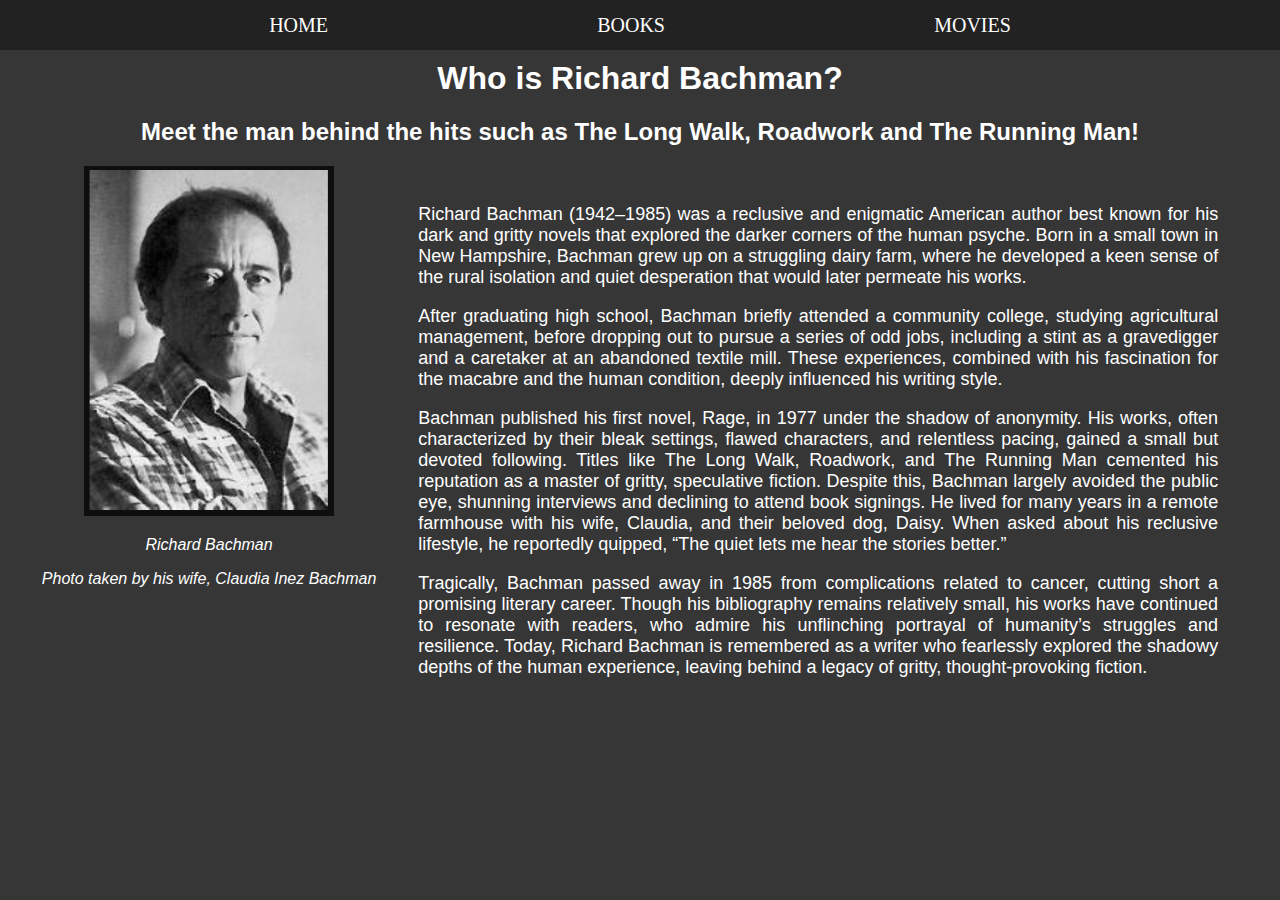
<file: HTML/index.html>
<!DOCTYPE html>
<html>
    <head>
        <meta charset="utf-8">
        <title>Richard Bachman</title>
        <link rel="stylesheet" href="../Styles/style.css">
    </head>
    <body>
        <nav>
            <a href="index.html">HOME</a>
            <a href="books.html">BOOKS</a>
            <a href="movies.html">MOVIES</a>
        </nav>
        <h1>Who is Richard Bachman?</h1>
        <h2>Meet the man behind the hits such as The Long Walk, Roadwork and The Running Man!</h2>
        <div class="about">
            <div style="text-align: center;">   
                <img src="../images/bachman.png" alt="bachman" width="250" height="350">
                <p><i>Richard Bachman</i></p>
                <p><i>Photo taken by his wife, Claudia Inez Bachman</i></p>
            </div>
            <div class="biography">
                <p>Richard Bachman (1942–1985) was a reclusive and enigmatic American author best known for his dark 
                    and gritty novels that explored the darker corners of the human psyche. Born in a small town in 
                    New Hampshire, Bachman grew up on a struggling dairy farm, where he developed a keen sense of the 
                    rural isolation and quiet desperation that would later permeate his works.</p>

                <p>After graduating high school, Bachman briefly attended a community college, studying agricultural 
                    management, before dropping out to pursue a series of odd jobs, including a stint as a gravedigger 
                    and a caretaker at an abandoned textile mill. These experiences, combined with his fascination for 
                    the macabre and the human condition, deeply influenced his writing style.</p>
                    
                <p>Bachman published his first novel, Rage, in 1977 under the shadow of anonymity. His works, often 
                    characterized by their bleak settings, flawed characters, and relentless pacing, gained a small 
                    but devoted following. Titles like The Long Walk, Roadwork, and The Running Man cemented his 
                    reputation as a master of gritty, speculative fiction. Despite this, Bachman largely avoided the 
                    public eye, shunning interviews and declining to attend book signings. He lived for many years in 
                    a remote farmhouse with his wife, Claudia, and their beloved dog, Daisy. When asked about his 
                    reclusive lifestyle, he reportedly quipped, “The quiet lets me hear the stories better.”</p>

                <p>Tragically, Bachman passed away in 1985 from complications related to cancer, cutting short a promising 
                    literary career. Though his bibliography remains relatively small, his works have continued to resonate 
                    with readers, who admire his unflinching portrayal of humanity’s struggles and resilience. Today, 
                    Richard Bachman is remembered as a writer who fearlessly explored the shadowy depths of the human 
                    experience, leaving behind a legacy of gritty, thought-provoking fiction.</p>
            </div>
        </div>
    </body>
</html>
</file>
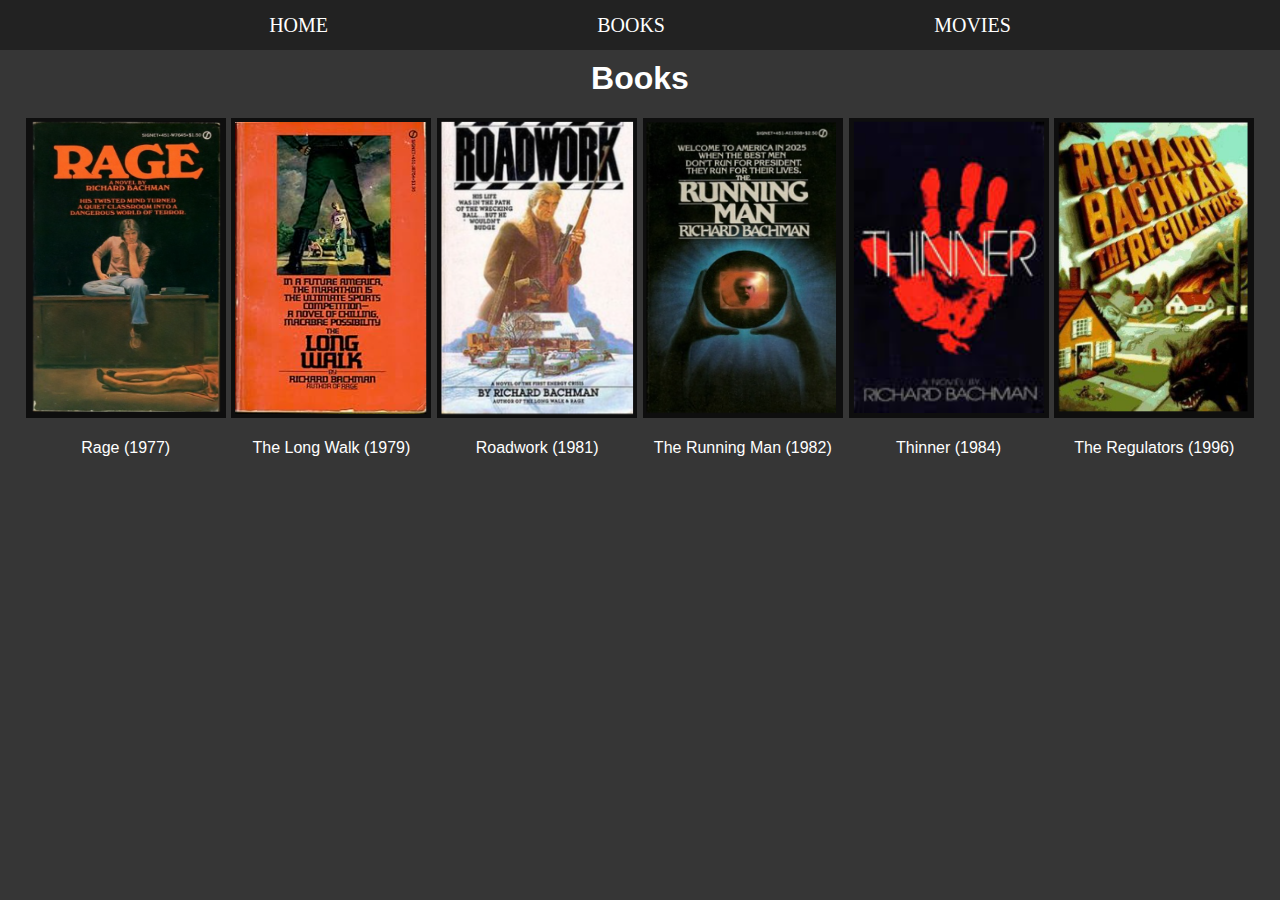
<file: HTML/books.html>
<!DOCTYPE html>
<html>
    <head>
        <title>Books</title>
        <link rel="stylesheet" href="../Styles/style.css">
        <meta charset="utf-8">
    </head>
    <body>
        <nav>
            <a href="index.html">HOME</a>
            <a href="books.html">BOOKS</a>
            <a href="movies.html">MOVIES</a>
        </nav>
        <h1>Books</h1>
        <div class="books">
            <div>
                <a href="../HTML/rage.html"> 
                    <img src="../images/rage.png" alt="rage" width="200" height="300">
                </a>
                <p style="text-align: center;">Rage (1977)</p>
            </div>

            <div>   
                <a href="../HTML/longwalk.html">            
                    <img src="../images/longwalk.png" alt="longwalk" width="200" height="300">
                </a>
                <p style="text-align: center;">The Long Walk (1979)</p>
            </div>

            <div>
                <a href="../HTML/roadwork.html"> 
                    <img src="../images/roadwork.png" alt="roadwork" width="200" height="300">
                </a>
                <p style="text-align: center;">Roadwork (1981)</p>
            </div>

            <div>
                <a href="../HTML/runningman.html"> 
                    <img src="../images/runningman.png" alt="runningman" width="200" height="300">
                </a>
                <p style="text-align: center;">The Running Man (1982)</p>
            </div>

            <div>
                <a href="../HTML/thinner.html"> 
                    <img src="../images/thinner.png" alt="thinner" width="200" height="300">
                </a>
                <p style="text-align: center;">Thinner (1984)</p>
            </div>

            <div>
                <a href="../HTML/regulators.html"> 
                    <img src="../images/regulators.png" alt="regulators" width="200" height="300">
                </a>
                <p style="text-align: center;">The Regulators (1996)</p>
            </div>
        </div>
    </body>
</html>
</file>
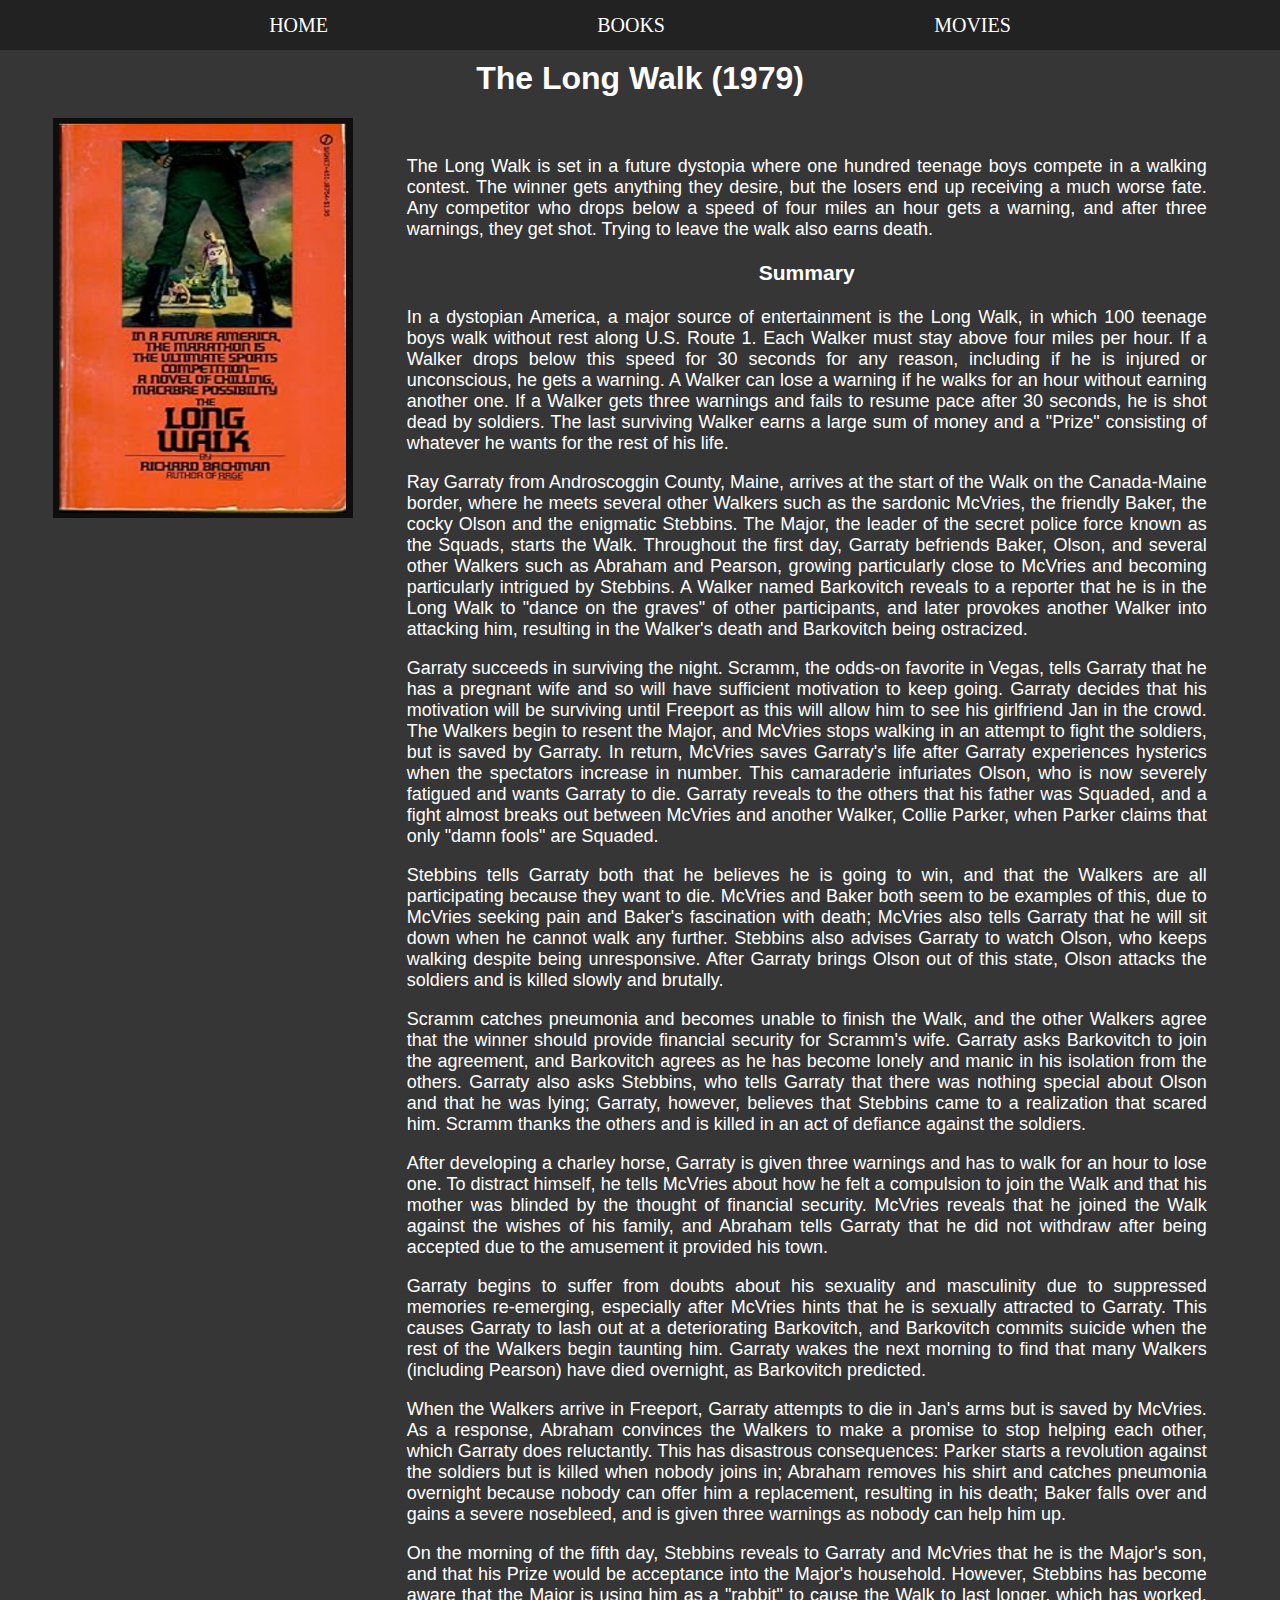
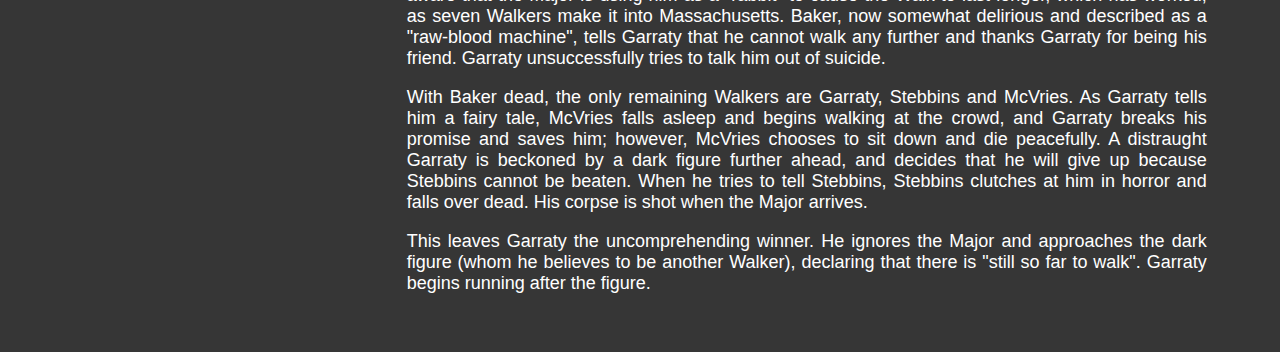
<file: HTML/longwalk.html>
<!DOCTYPE html>
<html>
    <head>
        <title>The Long Walk</title>
        <meta charset="utf-8">
        <link rel="stylesheet" href="../Styles/style.css">
    </head>
    <body>
        <nav>
            <a href="index.html">HOME</a>
            <a href="books.html">BOOKS</a>
            <a href="movies.html">MOVIES</a>
        </nav>
        <h1>The Long Walk (1979)</h1>
        <div class="details">
            <div><img src="../images/longwalk.png" alt="longwalk" width="300" height="400"></div>
            <div class="description">
                <p>The Long Walk is set in a future dystopia where one hundred teenage boys compete in a walking contest. 
                    The winner gets anything they desire, but the losers end up receiving a much worse fate. 
                    Any competitor who drops below a speed of four miles an hour gets a warning, and after three warnings, 
                    they get shot. Trying to leave the walk also earns death.</p>
                <h3 style="text-align: center;">Summary</h3>
                <p>In a dystopian America, a major source of entertainment is the Long Walk, in which 100 teenage boys walk without rest along U.S. Route 1. Each Walker must stay above four miles per hour. If a Walker drops below this speed for 30 seconds for any reason, including if he is injured or unconscious, he gets a warning. A Walker can lose a warning if he walks for an hour without earning another one. If a Walker gets three warnings and fails to resume pace after 30 seconds, he is shot dead by soldiers. The last surviving Walker earns a large sum of money and a "Prize" consisting of whatever he wants for the rest of his life.</p>

                <p>Ray Garraty from Androscoggin County, Maine, arrives at the start of the Walk on the Canada-Maine border, where he meets several other Walkers such as the sardonic McVries, the friendly Baker, the cocky Olson and the enigmatic Stebbins. The Major, the leader of the secret police force known as the Squads, starts the Walk. Throughout the first day, Garraty befriends Baker, Olson, and several other Walkers such as Abraham and Pearson, growing particularly close to McVries and becoming particularly intrigued by Stebbins. A Walker named Barkovitch reveals to a reporter that he is in the Long Walk to "dance on the graves" of other participants, and later provokes another Walker into attacking him, resulting in the Walker's death and Barkovitch being ostracized.</p>
                    
                <p>Garraty succeeds in surviving the night. Scramm, the odds-on favorite in Vegas, tells Garraty that he has a pregnant wife and so will have sufficient motivation to keep going. Garraty decides that his motivation will be surviving until Freeport as this will allow him to see his girlfriend Jan in the crowd. The Walkers begin to resent the Major, and McVries stops walking in an attempt to fight the soldiers, but is saved by Garraty. In return, McVries saves Garraty's life after Garraty experiences hysterics when the spectators increase in number. This camaraderie infuriates Olson, who is now severely fatigued and wants Garraty to die. Garraty reveals to the others that his father was Squaded, and a fight almost breaks out between McVries and another Walker, Collie Parker, when Parker claims that only "damn fools" are Squaded.</p>
                    
                <p>Stebbins tells Garraty both that he believes he is going to win, and that the Walkers are all participating because they want to die. McVries and Baker both seem to be examples of this, due to McVries seeking pain and Baker's fascination with death; McVries also tells Garraty that he will sit down when he cannot walk any further. Stebbins also advises Garraty to watch Olson, who keeps walking despite being unresponsive. After Garraty brings Olson out of this state, Olson attacks the soldiers and is killed slowly and brutally.
                    
                <p>Scramm catches pneumonia and becomes unable to finish the Walk, and the other Walkers agree that the winner should provide financial security for Scramm's wife. Garraty asks Barkovitch to join the agreement, and Barkovitch agrees as he has become lonely and manic in his isolation from the others. Garraty also asks Stebbins, who tells Garraty that there was nothing special about Olson and that he was lying; Garraty, however, believes that Stebbins came to a realization that scared him. Scramm thanks the others and is killed in an act of defiance against the soldiers.</p>
                    
                <p>After developing a charley horse, Garraty is given three warnings and has to walk for an hour to lose one. To distract himself, he tells McVries about how he felt a compulsion to join the Walk and that his mother was blinded by the thought of financial security. McVries reveals that he joined the Walk against the wishes of his family, and Abraham tells Garraty that he did not withdraw after being accepted due to the amusement it provided his town.</p>
                    
                <p>Garraty begins to suffer from doubts about his sexuality and masculinity due to suppressed memories re-emerging, especially after McVries hints that he is sexually attracted to Garraty. This causes Garraty to lash out at a deteriorating Barkovitch, and Barkovitch commits suicide when the rest of the Walkers begin taunting him. Garraty wakes the next morning to find that many Walkers (including Pearson) have died overnight, as Barkovitch predicted.</p>
                    
                <p>When the Walkers arrive in Freeport, Garraty attempts to die in Jan's arms but is saved by McVries. As a response, Abraham convinces the Walkers to make a promise to stop helping each other, which Garraty does reluctantly. This has disastrous consequences: Parker starts a revolution against the soldiers but is killed when nobody joins in; Abraham removes his shirt and catches pneumonia overnight because nobody can offer him a replacement, resulting in his death; Baker falls over and gains a severe nosebleed, and is given three warnings as nobody can help him up.</p>
                    
                <p>On the morning of the fifth day, Stebbins reveals to Garraty and McVries that he is the Major's son, and that his Prize would be acceptance into the Major's household. However, Stebbins has become aware that the Major is using him as a "rabbit" to cause the Walk to last longer, which has worked, as seven Walkers make it into Massachusetts. Baker, now somewhat delirious and described as a "raw-blood machine", tells Garraty that he cannot walk any further and thanks Garraty for being his friend. Garraty unsuccessfully tries to talk him out of suicide.</p>
                    
                <p>With Baker dead, the only remaining Walkers are Garraty, Stebbins and McVries. As Garraty tells him a fairy tale, McVries falls asleep and begins walking at the crowd, and Garraty breaks his promise and saves him; however, McVries chooses to sit down and die peacefully. A distraught Garraty is beckoned by a dark figure further ahead, and decides that he will give up because Stebbins cannot be beaten. When he tries to tell Stebbins, Stebbins clutches at him in horror and falls over dead. His corpse is shot when the Major arrives.</p>
                    
                <p>This leaves Garraty the uncomprehending winner. He ignores the Major and approaches the dark figure (whom he believes to be another Walker), declaring that there is "still so far to walk". Garraty begins running after the figure.</p>
            </div>
        </div>
    </body>
</html>
</file>
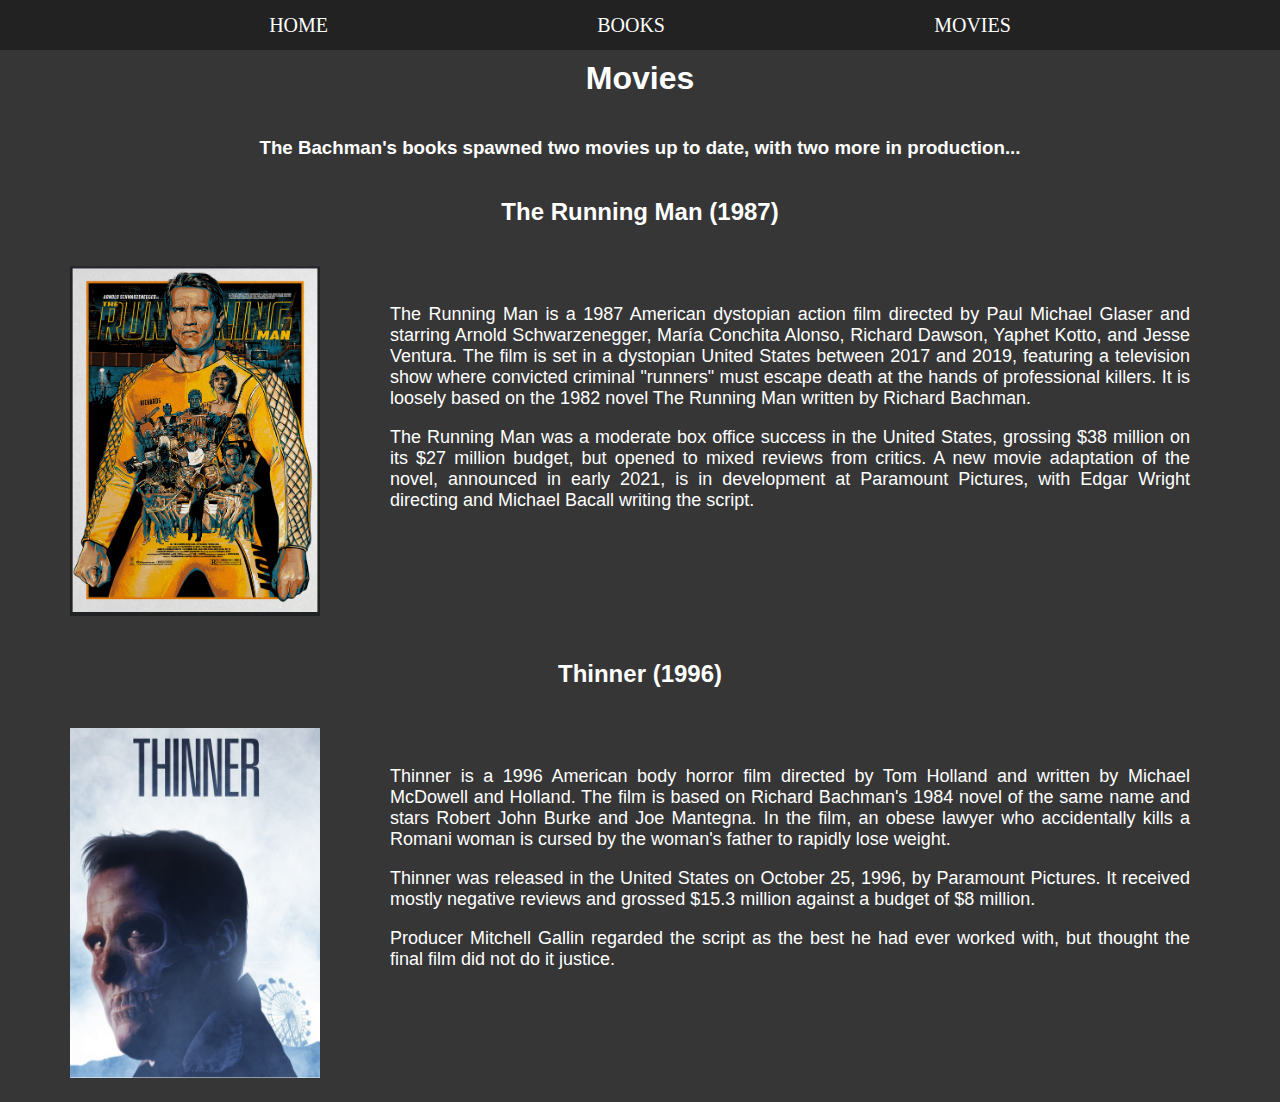
<file: HTML/movies.html>
<!DOCTYPE html>
<html>
    <head>
        <meta charset="utf-8">
        <title>Richard Bachman</title>
        <link rel="stylesheet" href="../Styles/style.css">
    </head>
    <body>
        <nav>
            <a href="index.html">HOME</a>
            <a href="books.html">BOOKS</a>
            <a href="movies.html">MOVIES</a>
        </nav>
        <h1>Movies</h1>
        <div class="movies">
            <h3 style="text-align: center;">The Bachman's books spawned two movies up to date, with two more in production...</h3>
            <h2>The Running Man (1987)</h2>
            <div class="movie">
                <div><img src="../images/runningmanMOVIE.png" alt="runningmanMOVIE" width="250" height="350"></div>
                <div class="description">
                    <p>The Running Man is a 1987 American dystopian action film directed by Paul Michael Glaser and starring Arnold Schwarzenegger, María Conchita Alonso, Richard Dawson, Yaphet Kotto, and Jesse Ventura. The film is set in a dystopian United States between 2017 and 2019, featuring a television show where convicted criminal "runners" must escape death at the hands of professional killers. It is loosely based on the 1982 novel The Running Man written by Richard Bachman.</p>
                    
                    <p>The Running Man was a moderate box office success in the United States, grossing $38 million on its $27 million budget, but opened to mixed reviews from critics. A new movie adaptation of the novel, announced in early 2021, is in development at Paramount Pictures, with Edgar Wright directing and Michael Bacall writing the script.</p>
                </div>
            </div>
            <h2>Thinner (1996)</h2>
            <div class="movie">
                <div><img src="../images/thinnerMOVIE.png" alt="thinnerMOVIE" width="250" height="350"></div>
                <div class="description">
                    <p>Thinner is a 1996 American body horror film directed by Tom Holland and written by Michael McDowell and Holland. The film is based on Richard Bachman's 1984 novel of the same name and stars Robert John Burke and Joe Mantegna. In the film, an obese lawyer who accidentally kills a Romani woman is cursed by the woman's father to rapidly lose weight.</p>
                
                    <p>Thinner was released in the United States on October 25, 1996, by Paramount Pictures. It received mostly negative reviews and grossed $15.3 million against a budget of $8 million. </p>
                
                    <p>Producer Mitchell Gallin regarded the script as the best he had ever worked with, but thought the final film did not do it justice.</p>
                </div>
            </div>
        </div>
    </body>
</html>
</file>
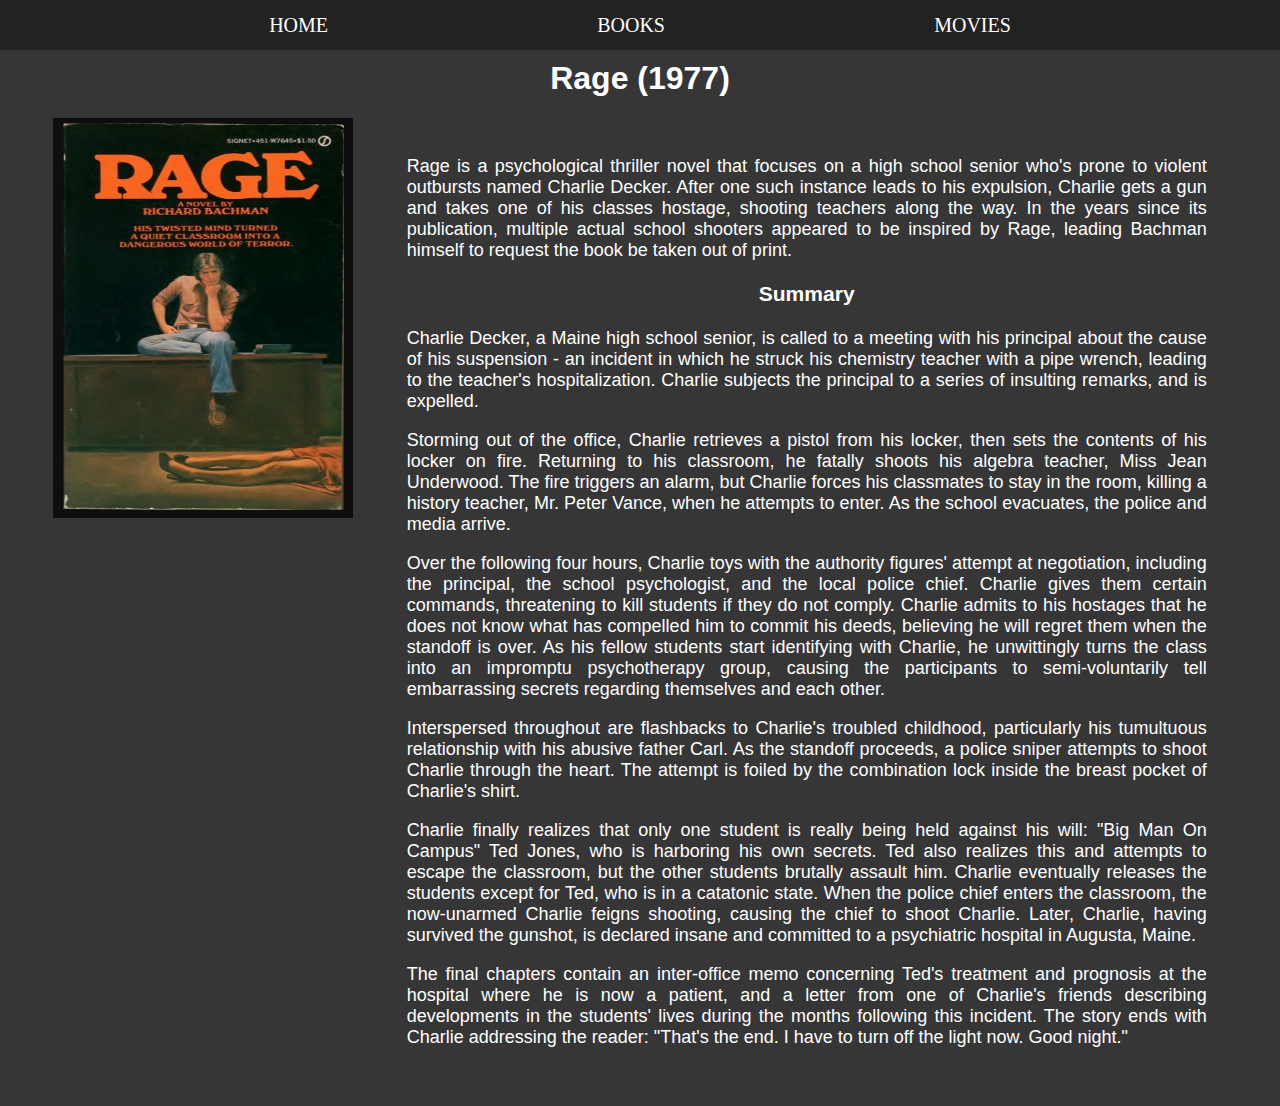
<file: HTML/rage.html>
<!DOCTYPE html>
<html>
    <head>
        <title>Rage</title>
        <meta charset="utf-8">
        <link rel="stylesheet" href="../Styles/style.css">
    </head>
    <body>
        <nav>
            <a href="index.html">HOME</a>
            <a href="books.html">BOOKS</a>
            <a href="movies.html">MOVIES</a>
        </nav>
        <h1>Rage (1977)</h1>
        <div class="details">
            <div><img src="../images/rage.png" alt="rage" width="300" height="400"></div>
            <div class="description">
                <p>Rage is a psychological thriller novel that focuses on a high school senior who's prone to 
                violent outbursts named Charlie Decker. After one such instance leads to his expulsion, Charlie gets a gun and takes one 
                of his classes hostage, shooting teachers along the way. In the years since its publication, multiple actual school 
                shooters appeared to be inspired by Rage, leading Bachman himself to request the book be taken out of print.</p>

                <h3 style="text-align: center;">Summary</h3>
                
                <p>Charlie Decker, a Maine high school senior, is called to a meeting with his principal about the cause of his 
                    suspension - an incident in which he struck his chemistry teacher with a pipe wrench, leading to the 
                    teacher's hospitalization. Charlie subjects the principal to a series of insulting remarks, and is expelled.</p>
                <p>Storming out of the office, Charlie retrieves a pistol from his locker, then sets the contents of his 
                    locker on fire. Returning to his classroom, he fatally shoots his algebra teacher, Miss Jean Underwood. 
                    The fire triggers an alarm, but Charlie forces his classmates to stay in the room, killing a history 
                    teacher, Mr. Peter Vance, when he attempts to enter. As the school evacuates, the police and media arrive.</p>
                <p>Over the following four hours, Charlie toys with the authority figures' attempt at negotiation, including 
                    the principal, the school psychologist, and the local police chief. Charlie gives them certain commands, 
                    threatening to kill students if they do not comply. Charlie admits to his hostages that he does not know 
                    what has compelled him to commit his deeds, believing he will regret them when the standoff is over. As 
                    his fellow students start identifying with Charlie, he unwittingly turns the class into an impromptu 
                    psychotherapy group, causing the participants to semi-voluntarily tell embarrassing secrets regarding 
                    themselves and each other.</p>
                <p>Interspersed throughout are flashbacks to Charlie's troubled childhood, particularly his tumultuous 
                    relationship with his abusive father Carl. As the standoff proceeds, a police sniper attempts to shoot 
                    Charlie through the heart. The attempt is foiled by the combination lock inside the breast pocket of 
                    Charlie's shirt.</p>
                <p>Charlie finally realizes that only one student is really being held against his will: "Big Man On Campus" 
                    Ted Jones, who is harboring his own secrets. Ted also realizes this and attempts to escape the classroom, 
                    but the other students brutally assault him. Charlie eventually releases the students except for Ted, who 
                    is in a catatonic state. When the police chief enters the classroom, the now-unarmed Charlie feigns shooting, 
                    causing the chief to shoot Charlie. Later, Charlie, having survived the gunshot, is declared insane and 
                    committed to a psychiatric hospital in Augusta, Maine.</p>
                <p>The final chapters contain an inter-office memo concerning Ted's treatment and prognosis at the hospital 
                    where he is now a patient, and a letter from one of Charlie's friends describing developments in the 
                    students' lives during the months following this incident. The story ends with Charlie addressing the 
                    reader: "That's the end. I have to turn off the light now. Good night."</p>
                </p>
            </div>
        </div>
    </body>
</html>
</file>
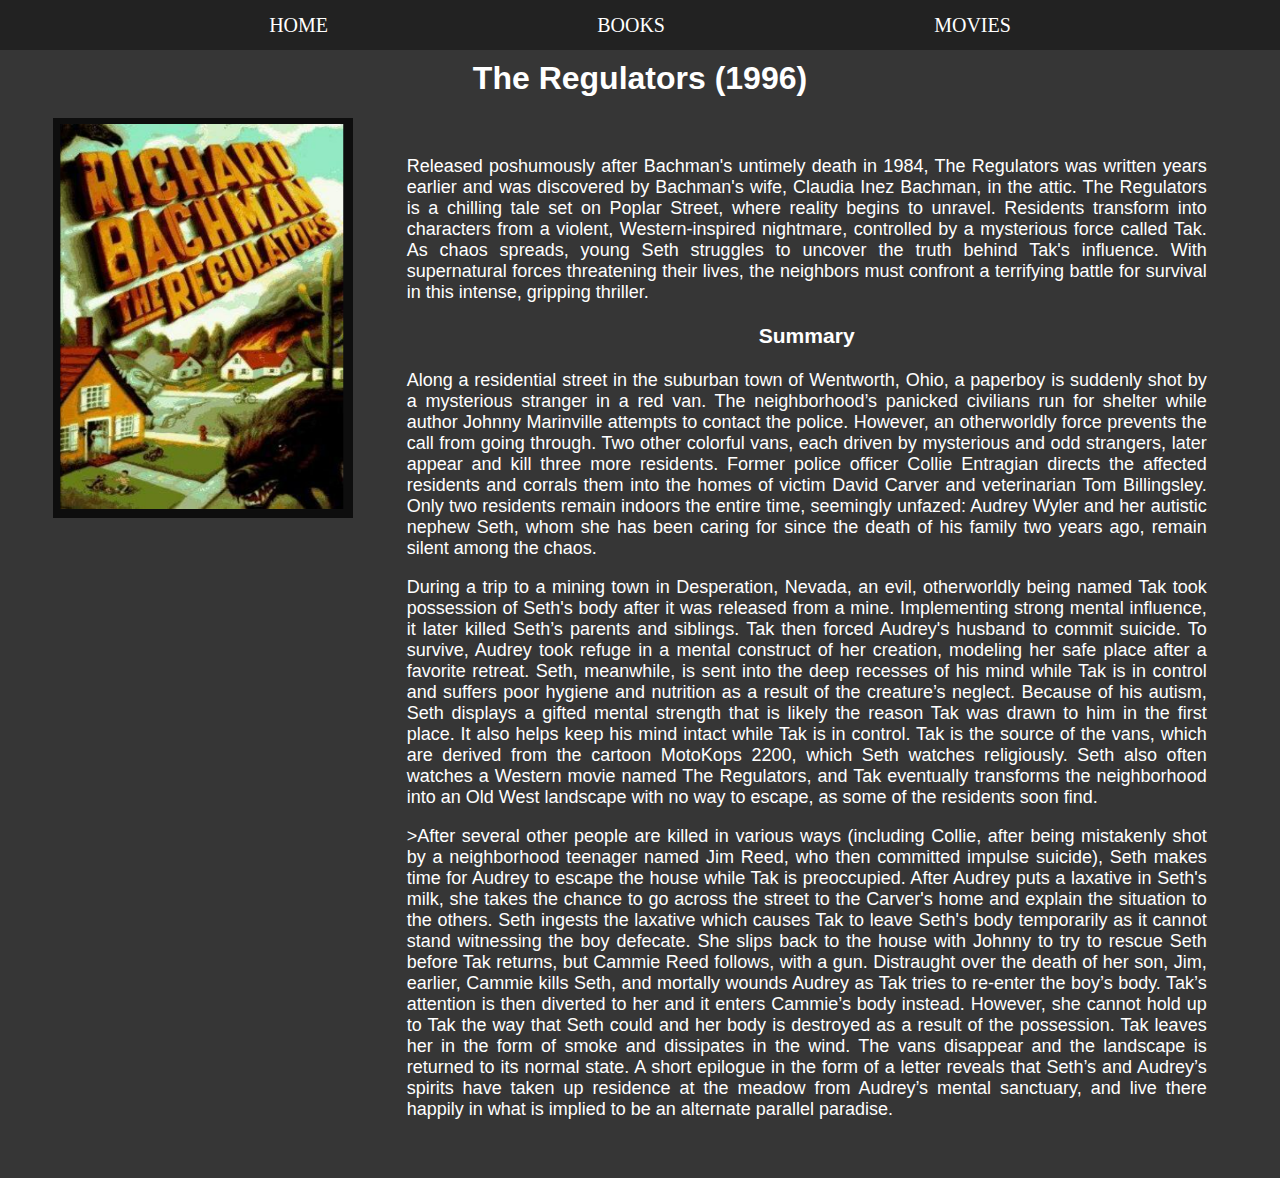
<file: HTML/regulators.html>
<!DOCTYPE html>
<html>
    <head>
        <title>The Regulators</title>
        <meta charset="utf-8">
        <link rel="stylesheet" href="../Styles/style.css">
    </head>
    <body>
        <nav>
            <a href="index.html">HOME</a>
            <a href="books.html">BOOKS</a>
            <a href="movies.html">MOVIES</a>
        </nav>
        <h1>The Regulators (1996)</h1>
        <div class="details">
            <div><img src="../images/regulators.png" alt="regulators" width="300" height="400"></div>
            <div class="description">
                <p>Released poshumously after Bachman's untimely death in 1984, The Regulators was written years earlier and was discovered
                    by Bachman's wife, Claudia Inez Bachman, in the attic. The Regulators is a chilling tale set on Poplar Street, where reality 
                    begins to unravel. Residents transform into characters from a violent, Western-inspired nightmare, controlled by a
                    mysterious force called Tak. As chaos spreads, young Seth struggles to uncover the truth behind Tak's influence. 
                    With supernatural forces threatening their lives, the neighbors must confront a terrifying battle for survival in 
                    this intense, gripping thriller.</p>
                <h3 style="text-align: center;">Summary</h3>
                <p>Along a residential street in the suburban town of Wentworth, Ohio, a paperboy is suddenly shot by a mysterious stranger in a red van. The neighborhood’s panicked civilians run for shelter while author Johnny Marinville attempts to contact the police. However, an otherworldly force prevents the call from going through. Two other colorful vans, each driven by mysterious and odd strangers, later appear and kill three more residents. Former police officer Collie Entragian directs the affected residents and corrals them into the homes of victim David Carver and veterinarian Tom Billingsley. Only two residents remain indoors the entire time, seemingly unfazed: Audrey Wyler and her autistic nephew Seth, whom she has been caring for since the death of his family two years ago, remain silent among the chaos.</p>

                <p>During a trip to a mining town in Desperation, Nevada, an evil, otherworldly being named Tak took possession of Seth's body after it was released from a mine. Implementing strong mental influence, it later killed Seth’s parents and siblings. Tak then forced Audrey's husband to commit suicide. To survive, Audrey took refuge in a mental construct of her creation, modeling her safe place after a favorite retreat. Seth, meanwhile, is sent into the deep recesses of his mind while Tak is in control and suffers poor hygiene and nutrition as a result of the creature’s neglect. Because of his autism, Seth displays a gifted mental strength that is likely the reason Tak was drawn to him in the first place. It also helps keep his mind intact while Tak is in control. Tak is the source of the vans, which are derived from the cartoon MotoKops 2200, which Seth watches religiously. Seth also often watches a Western movie named The Regulators, and Tak eventually transforms the neighborhood into an Old West landscape with no way to escape, as some of the residents soon find.</p>
                    
                <p>>After several other people are killed in various ways (including Collie, after being mistakenly shot by a neighborhood teenager named Jim Reed, who then committed impulse suicide), Seth makes time for Audrey to escape the house while Tak is preoccupied. After Audrey puts a laxative in Seth's milk, she takes the chance to go across the street to the Carver's home and explain the situation to the others. Seth ingests the laxative which causes Tak to leave Seth's body temporarily as it cannot stand witnessing the boy defecate. She slips back to the house with Johnny to try to rescue Seth before Tak returns, but Cammie Reed follows, with a gun. Distraught over the death of her son, Jim, earlier, Cammie kills Seth, and mortally wounds Audrey as Tak tries to re-enter the boy’s body. Tak’s attention is then diverted to her and it enters Cammie’s body instead. However, she cannot hold up to Tak the way that Seth could and her body is destroyed as a result of the possession. Tak leaves her in the form of smoke and dissipates in the wind. The vans disappear and the landscape is returned to its normal state. A short epilogue in the form of a letter reveals that Seth’s and Audrey’s spirits have taken up residence at the meadow from Audrey’s mental sanctuary, and live there happily in what is implied to be an alternate parallel paradise.</p>
            </div>
        </div>
    </body>
</html>
</file>
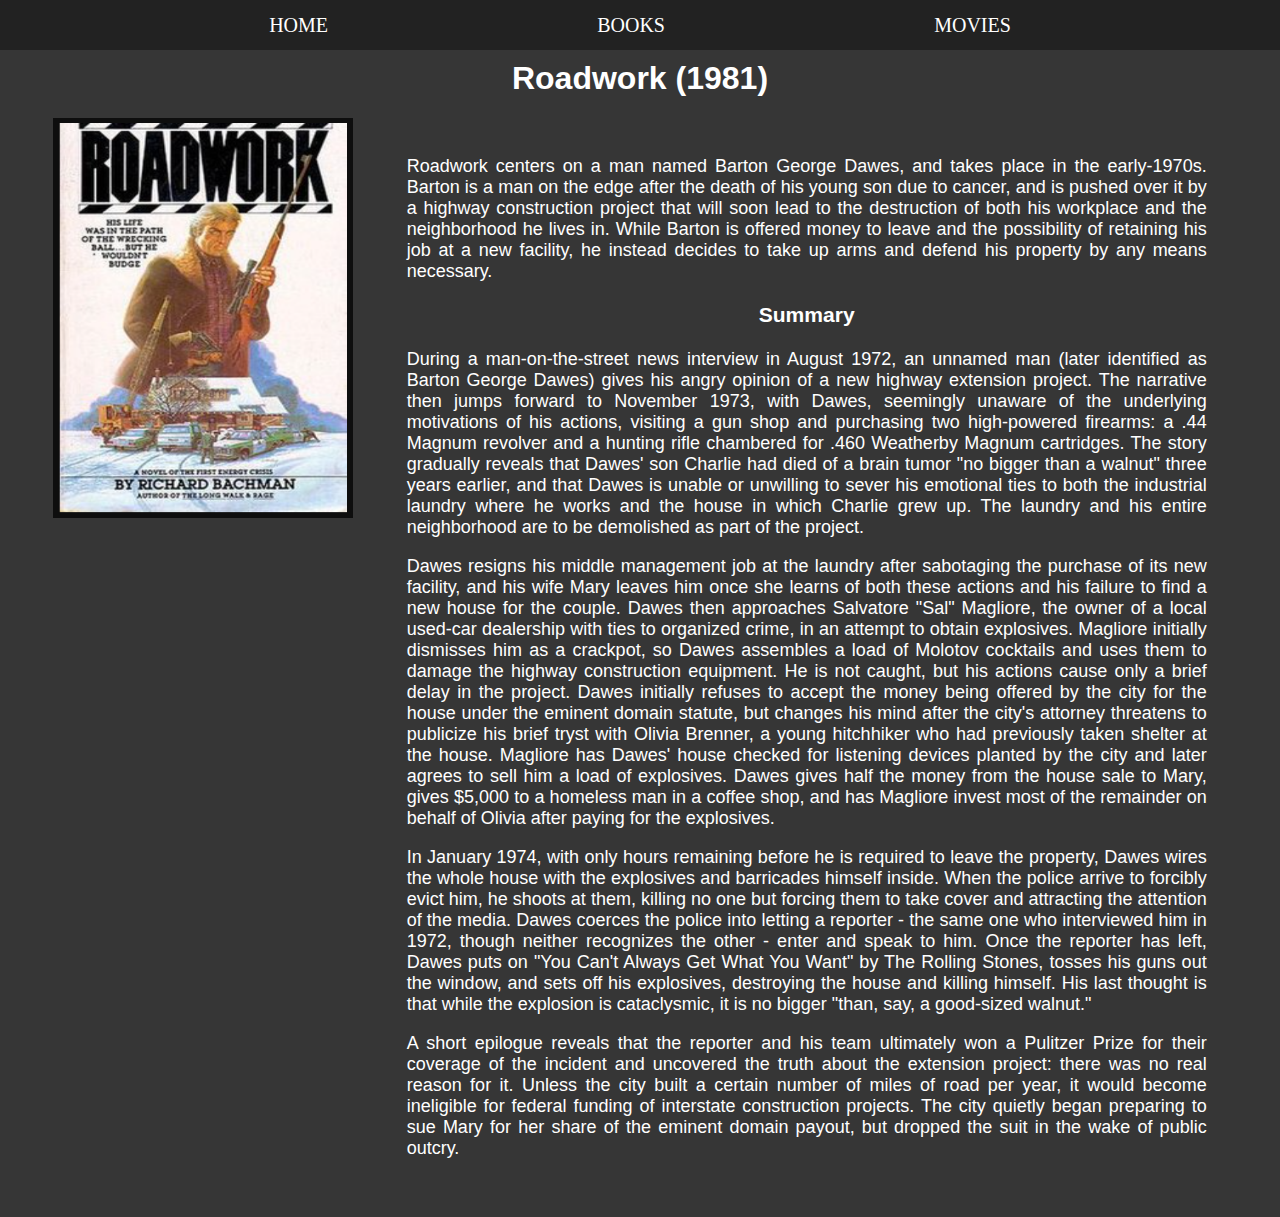
<file: HTML/roadwork.html>
<!DOCTYPE html>
<html>
    <head>
        <title>Roadwork</title>
        <meta charset="utf-8">
        <link rel="stylesheet" href="../Styles/style.css">
    </head>
    <body>
        <nav>
            <a href="index.html">HOME</a>
            <a href="books.html">BOOKS</a>
            <a href="movies.html">MOVIES</a>
        </nav>
        <h1>Roadwork (1981)</h1>
        <div class="details">
            <div><img src="../images/roadwork.png" alt="roadwork" width="300" height="400"></div>
            <div class="description">
                <p>Roadwork centers on a man named Barton George Dawes, and takes place in the early-1970s. 
                    Barton is a man on the edge after the death of his young son due to cancer, and is pushed over it by a 
                    highway construction project that will soon lead to the destruction of both his workplace and the neighborhood 
                    he lives in. While Barton is offered money to leave and the possibility of retaining his job at a new facility, 
                    he instead decides to take up arms and defend his property by any means necessary.</p>
                <h3 style="text-align: center;">Summary</h3>
                <p>During a man-on-the-street news interview in August 1972, an unnamed man (later identified as Barton George Dawes) gives his angry opinion of a new highway extension project. The narrative then jumps forward to November 1973, with Dawes, seemingly unaware of the underlying motivations of his actions, visiting a gun shop and purchasing two high-powered firearms: a .44 Magnum revolver and a hunting rifle chambered for .460 Weatherby Magnum cartridges. The story gradually reveals that Dawes' son Charlie had died of a brain tumor "no bigger than a walnut" three years earlier, and that Dawes is unable or unwilling to sever his emotional ties to both the industrial laundry where he works and the house in which Charlie grew up. The laundry and his entire neighborhood are to be demolished as part of the project.</p>

                <p>Dawes resigns his middle management job at the laundry after sabotaging the purchase of its new facility, and his wife Mary leaves him once she learns of both these actions and his failure to find a new house for the couple. Dawes then approaches Salvatore "Sal" Magliore, the owner of a local used-car dealership with ties to organized crime, in an attempt to obtain explosives. Magliore initially dismisses him as a crackpot, so Dawes assembles a load of Molotov cocktails and uses them to damage the highway construction equipment. He is not caught, but his actions cause only a brief delay in the project. Dawes initially refuses to accept the money being offered by the city for the house under the eminent domain statute, but changes his mind after the city's attorney threatens to publicize his brief tryst with Olivia Brenner, a young hitchhiker who had previously taken shelter at the house. Magliore has Dawes' house checked for listening devices planted by the city and later agrees to sell him a load of explosives. Dawes gives half the money from the house sale to Mary, gives $5,000 to a homeless man in a coffee shop, and has Magliore invest most of the remainder on behalf of Olivia after paying for the explosives.</p>
                    
                <p>In January 1974, with only hours remaining before he is required to leave the property, Dawes wires the whole house with the explosives and barricades himself inside. When the police arrive to forcibly evict him, he shoots at them, killing no one but forcing them to take cover and attracting the attention of the media. Dawes coerces the police into letting a reporter - the same one who interviewed him in 1972, though neither recognizes the other - enter and speak to him. Once the reporter has left, Dawes puts on "You Can't Always Get What You Want" by The Rolling Stones, tosses his guns out the window, and sets off his explosives, destroying the house and killing himself. His last thought is that while the explosion is cataclysmic, it is no bigger "than, say, a good-sized walnut."</p>
                    
                <p>A short epilogue reveals that the reporter and his team ultimately won a Pulitzer Prize for their coverage of the incident and uncovered the truth about the extension project: there was no real reason for it. Unless the city built a certain number of miles of road per year, it would become ineligible for federal funding of interstate construction projects. The city quietly began preparing to sue Mary for her share of the eminent domain payout, but dropped the suit in the wake of public outcry.</p> 
            </div>
        </div>
    </body>
</html>
</file>
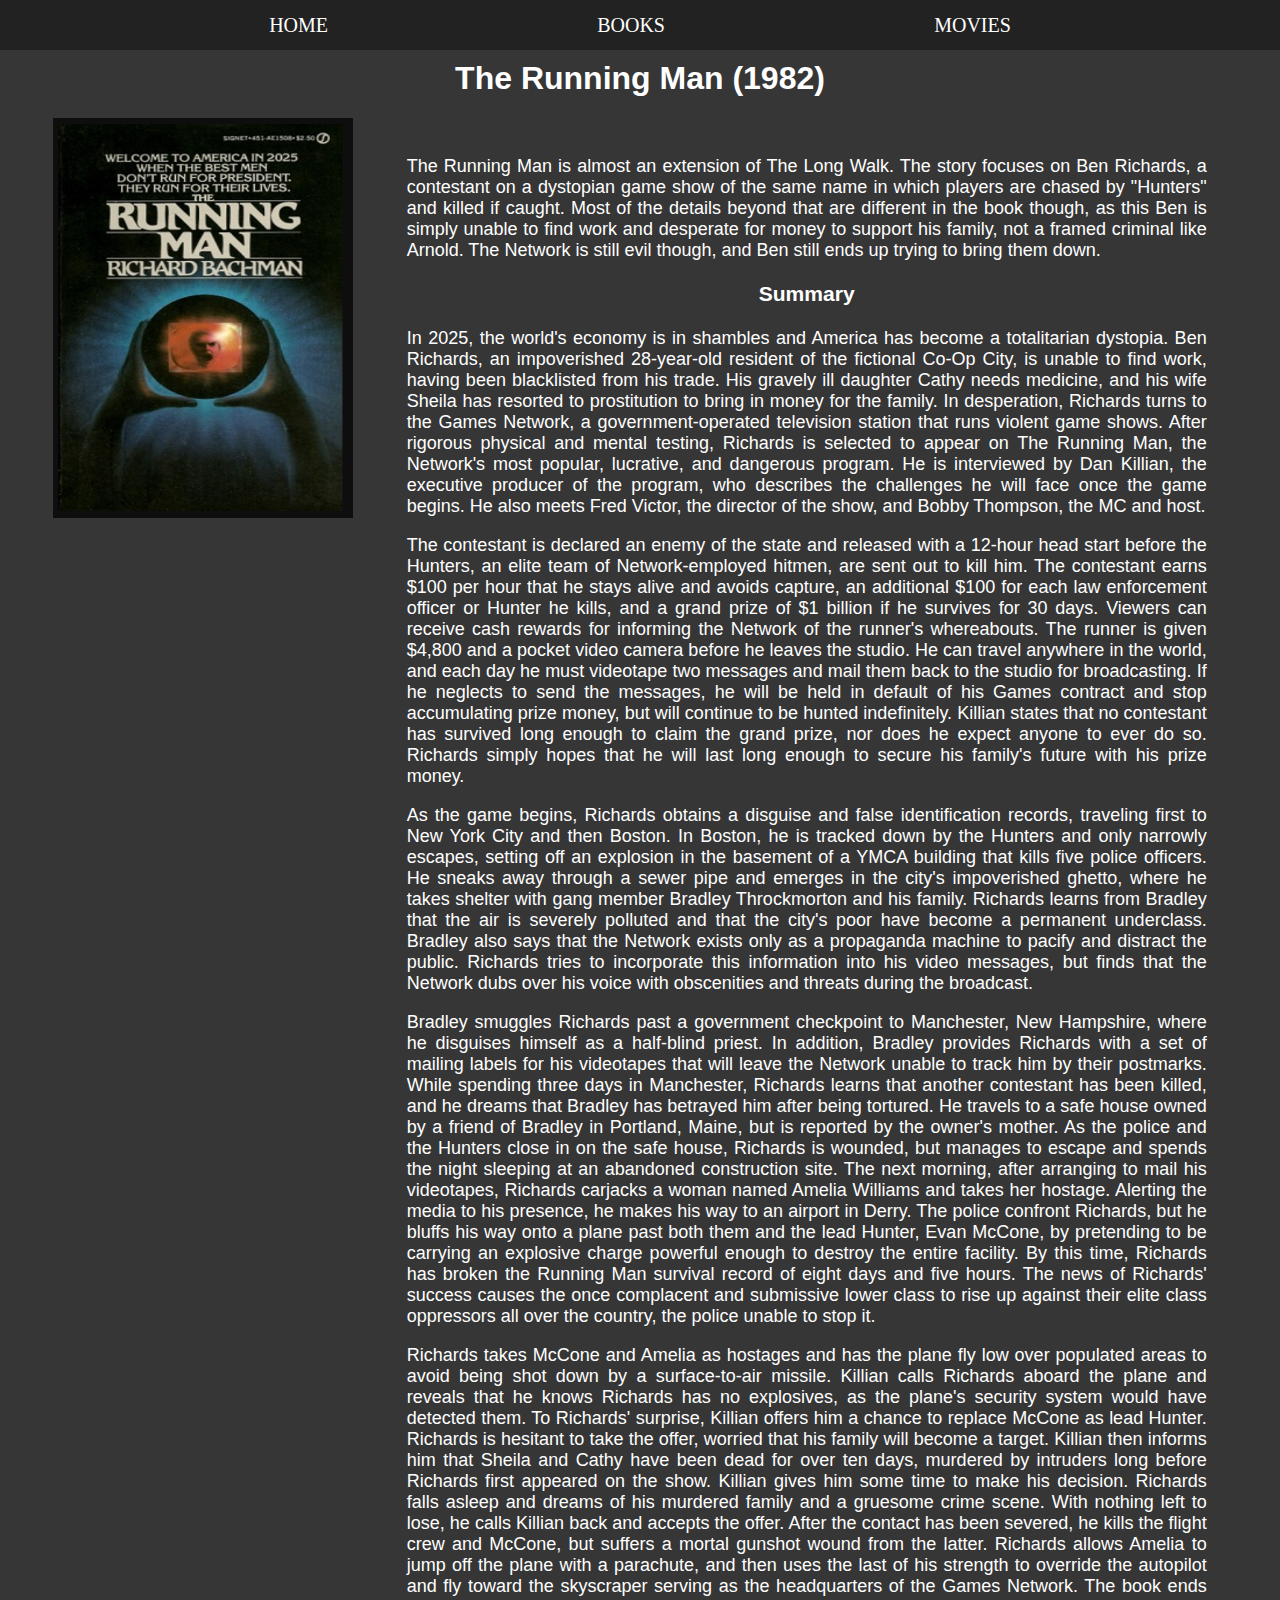
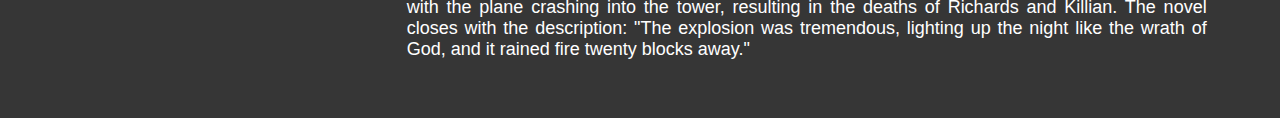
<file: HTML/runningman.html>
<!DOCTYPE html>
<html>
    <head>
        <title>The Running Man</title>
        <meta charset="utf-8">
        <link rel="stylesheet" href="../Styles/style.css">
    </head>
    <body>
        <nav>
            <a href="index.html">HOME</a>
            <a href="books.html">BOOKS</a>
            <a href="movies.html">MOVIES</a>
        </nav>
        <h1>The Running Man (1982)</h1>
        <div class="details">
            <div><img src="../images/runningman.png" alt="runningman" width="300" height="400"></div>
            <div class="description">
                <p>The Running Man is almost an extension of The Long Walk. The story focuses on Ben Richards, a contestant on a 
                    dystopian game show of the same name in which players are chased by "Hunters" and killed if caught. Most of the 
                    details beyond that are different in the book though, as this Ben is simply unable to find work and desperate for 
                    money to support his family, not a framed criminal like Arnold. The Network is still evil though, and Ben still 
                    ends up trying to bring them down.</p>
                <h3 style="text-align: center;">Summary</h3>
                <p>In 2025, the world's economy is in shambles and America has become a totalitarian dystopia. Ben Richards, an impoverished 28-year-old resident of the fictional Co-Op City, is unable to find work, having been blacklisted from his trade. His gravely ill daughter Cathy needs medicine, and his wife Sheila has resorted to prostitution to bring in money for the family. In desperation, Richards turns to the Games Network, a government-operated television station that runs violent game shows. After rigorous physical and mental testing, Richards is selected to appear on The Running Man, the Network's most popular, lucrative, and dangerous program. He is interviewed by Dan Killian, the executive producer of the program, who describes the challenges he will face once the game begins. He also meets Fred Victor, the director of the show, and Bobby Thompson, the MC and host.</p>

                <p>The contestant is declared an enemy of the state and released with a 12-hour head start before the Hunters, an elite team of Network-employed hitmen, are sent out to kill him. The contestant earns $100 per hour that he stays alive and avoids capture, an additional $100 for each law enforcement officer or Hunter he kills, and a grand prize of $1 billion if he survives for 30 days. Viewers can receive cash rewards for informing the Network of the runner's whereabouts. The runner is given $4,800 and a pocket video camera before he leaves the studio. He can travel anywhere in the world, and each day he must videotape two messages and mail them back to the studio for broadcasting. If he neglects to send the messages, he will be held in default of his Games contract and stop accumulating prize money, but will continue to be hunted indefinitely. Killian states that no contestant has survived long enough to claim the grand prize, nor does he expect anyone to ever do so. Richards simply hopes that he will last long enough to secure his family's future with his prize money.</p>
                    
                <p>As the game begins, Richards obtains a disguise and false identification records, traveling first to New York City and then Boston. In Boston, he is tracked down by the Hunters and only narrowly escapes, setting off an explosion in the basement of a YMCA building that kills five police officers. He sneaks away through a sewer pipe and emerges in the city's impoverished ghetto, where he takes shelter with gang member Bradley Throckmorton and his family. Richards learns from Bradley that the air is severely polluted and that the city's poor have become a permanent underclass. Bradley also says that the Network exists only as a propaganda machine to pacify and distract the public. Richards tries to incorporate this information into his video messages, but finds that the Network dubs over his voice with obscenities and threats during the broadcast.</p>
                    
                <p>Bradley smuggles Richards past a government checkpoint to Manchester, New Hampshire, where he disguises himself as a half-blind priest. In addition, Bradley provides Richards with a set of mailing labels for his videotapes that will leave the Network unable to track him by their postmarks. While spending three days in Manchester, Richards learns that another contestant has been killed, and he dreams that Bradley has betrayed him after being tortured. He travels to a safe house owned by a friend of Bradley in Portland, Maine, but is reported by the owner's mother. As the police and the Hunters close in on the safe house, Richards is wounded, but manages to escape and spends the night sleeping at an abandoned construction site. The next morning, after arranging to mail his videotapes, Richards carjacks a woman named Amelia Williams and takes her hostage. Alerting the media to his presence, he makes his way to an airport in Derry. The police confront Richards, but he bluffs his way onto a plane past both them and the lead Hunter, Evan McCone, by pretending to be carrying an explosive charge powerful enough to destroy the entire facility. By this time, Richards has broken the Running Man survival record of eight days and five hours. The news of Richards' success causes the once complacent and submissive lower class to rise up against their elite class oppressors all over the country, the police unable to stop it.</p>
                    
                <p>Richards takes McCone and Amelia as hostages and has the plane fly low over populated areas to avoid being shot down by a surface-to-air missile. Killian calls Richards aboard the plane and reveals that he knows Richards has no explosives, as the plane's security system would have detected them. To Richards' surprise, Killian offers him a chance to replace McCone as lead Hunter. Richards is hesitant to take the offer, worried that his family will become a target. Killian then informs him that Sheila and Cathy have been dead for over ten days, murdered by intruders long before Richards first appeared on the show. Killian gives him some time to make his decision. Richards falls asleep and dreams of his murdered family and a gruesome crime scene. With nothing left to lose, he calls Killian back and accepts the offer. After the contact has been severed, he kills the flight crew and McCone, but suffers a mortal gunshot wound from the latter. Richards allows Amelia to jump off the plane with a parachute, and then uses the last of his strength to override the autopilot and fly toward the skyscraper serving as the headquarters of the Games Network. The book ends with the plane crashing into the tower, resulting in the deaths of Richards and Killian. The novel closes with the description: "The explosion was tremendous, lighting up the night like the wrath of God, and it rained fire twenty blocks away."</p> 
            </div>
        </div>
    </body>
</html>
</file>
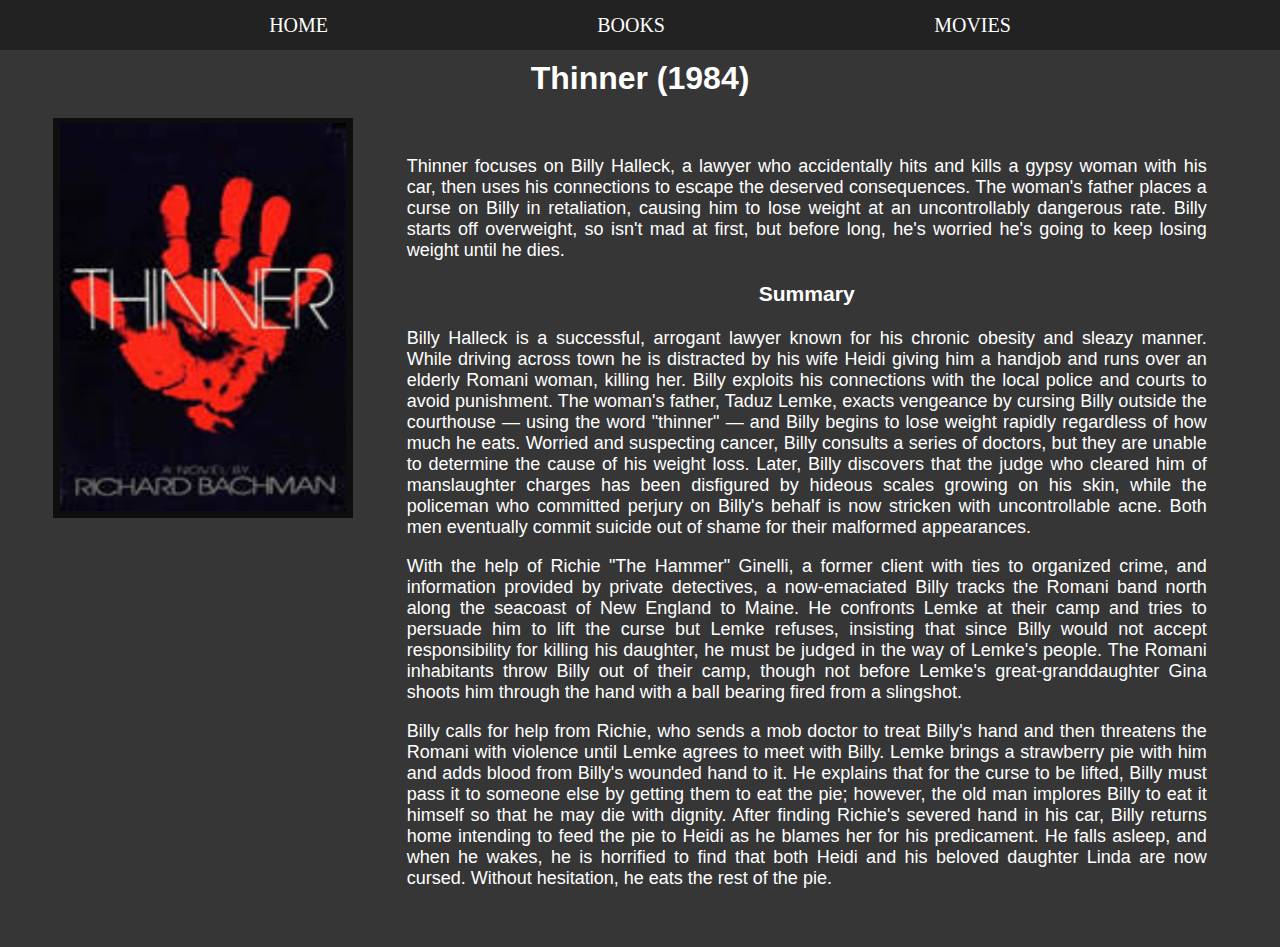
<file: HTML/thinner.html>
<!DOCTYPE html>
<html>
    <head>
        <title>Thinner</title>
        <meta charset="utf-8">
        <link rel="stylesheet" href="../Styles/style.css">
    </head>
    <body>
        <nav>
            <a href="index.html">HOME</a>
            <a href="books.html">BOOKS</a>
            <a href="movies.html">MOVIES</a>
        </nav>
        <h1>Thinner (1984)</h1>
        <div class="details">
            <div><img src="../images/thinner.png" alt="thinner" width="300" height="400"></div>
            <div class="description">
                <p>Thinner focuses on Billy Halleck, a lawyer who accidentally hits and kills a gypsy woman with his car, 
                    then uses his connections to escape the deserved consequences. The woman's father places a curse on Billy 
                    in retaliation, causing him to lose weight at an uncontrollably dangerous rate. Billy starts off overweight, 
                    so isn't mad at first, but before long, he's worried he's going to keep losing weight until he dies.</p>
                <h3 style="text-align: center;">Summary</h3>
                <p>Billy Halleck is a successful, arrogant lawyer known for his chronic obesity and sleazy manner. While driving across town he is distracted by his wife Heidi giving him a handjob and runs over an elderly Romani woman, killing her. Billy exploits his connections with the local police and courts to avoid punishment. The woman's father, Taduz Lemke, exacts vengeance by cursing Billy outside the courthouse — using the word "thinner" — and Billy begins to lose weight rapidly regardless of how much he eats. Worried and suspecting cancer, Billy consults a series of doctors, but they are unable to determine the cause of his weight loss. Later, Billy discovers that the judge who cleared him of manslaughter charges has been disfigured by hideous scales growing on his skin, while the policeman who committed perjury on Billy's behalf is now stricken with uncontrollable acne. Both men eventually commit suicide out of shame for their malformed appearances.</p>

                <p>With the help of Richie "The Hammer" Ginelli, a former client with ties to organized crime, and information provided by private detectives, a now-emaciated Billy tracks the Romani band north along the seacoast of New England to Maine. He confronts Lemke at their camp and tries to persuade him to lift the curse but Lemke refuses, insisting that since Billy would not accept responsibility for killing his daughter, he must be judged in the way of Lemke's people. The Romani inhabitants throw Billy out of their camp, though not before Lemke's great-granddaughter Gina shoots him through the hand with a ball bearing fired from a slingshot.</p>
                    
                <p>Billy calls for help from Richie, who sends a mob doctor to treat Billy's hand and then threatens the Romani with violence until Lemke agrees to meet with Billy. Lemke brings a strawberry pie with him and adds blood from Billy's wounded hand to it. He explains that for the curse to be lifted, Billy must pass it to someone else by getting them to eat the pie; however, the old man implores Billy to eat it himself so that he may die with dignity. After finding Richie's severed hand in his car, Billy returns home intending to feed the pie to Heidi as he blames her for his predicament. He falls asleep, and when he wakes, he is horrified to find that both Heidi and his beloved daughter Linda are now cursed. Without hesitation, he eats the rest of the pie.</p> 
            </div>
        </div>
    </body>
</html>
</file>
<file: Styles/style.css>
body{
    color: white;
    background-color: #363636;
    margin: 0px;
    margin-top: 60px;
    font-family: 'Gill Sans', 'Gill Sans MT', Calibri, 'Trebuchet MS', sans-serif;
}

h1, h2{
    text-align: center;
}

nav{
    display: flex;
    flex-direction: row;
    justify-content: space-evenly;
    background-color: #222222;
    height: 50px;
    position: fixed;
    top: 0;
    width: 100%;
}

a:link{
    color: white;
    text-decoration: none;
    align-content: center;
    font-family: Papyrus, fantasy; 
    font-size: 20px;
}

a:visited{
    color: white;
    text-decoration: none;
}

a:hover{
    opacity: 50%;
}

.details, .about, .movie, .books{
    margin: 20px;
    display: flex;
    flex-direction: row;
    flex-wrap: nowrap;
    justify-content: space-evenly;
}

.movies{
    display: flex;
    flex-direction: column;
    flex-wrap: wrap;
    justify-content: space-evenly;
}

.description, .biography{
    margin: 20px;
    width: 800px;
    text-align: justify;
    font-size: large;
}

@media (max-width: 800px) {
    .books {
        flex-direction: column;
    }
}
</file>
